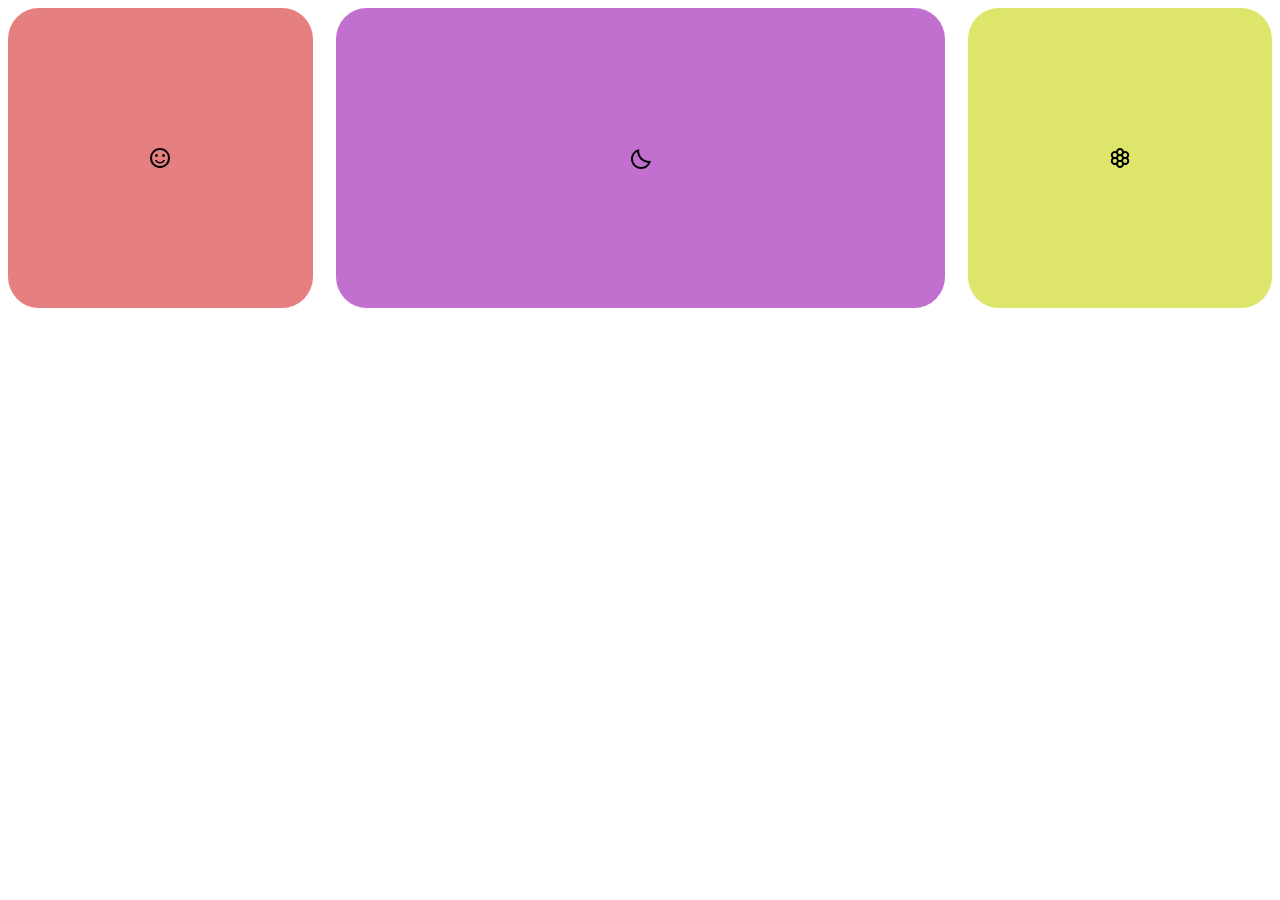
<file: index.html>
<!doctype html>
<html>
<head>
<meta charset="utf-8">
<title>Untitled Document</title>
<link href="style.css" rel="stylesheet" type="text/css">
</head>

<body>

<div class="container">
  <div class="box1"><img src="smail face.png" width="24" height="24" alt=""/></div>
  <div class="box2"><img src="moon.png" width="24" height="24" alt=""/></div>
  <div class="box3"><img src="flower.png" width="24" height="24" alt=""/></div>
</div>
</body>
</html>
</file>
<file: style.css>
@charset "utf-8";
.colT {
    background-color: #D5D5D5;
    width: auto;
    color: #FFFFFF;
    font-size: 45px;
    text-align: justify;
}
.container .box1 {
    background-color: #E67F80;
    height: 300px;
    border-radius: 31px;
    display: flex;
    flex: 1;
    justify-content: center;
    align-items: center;
}
.container .box2 {
    background-color: #C170D0;
    height: 300px;
    border-radius: 31px;
    display: flex;
    flex: 2;
    margin-right: 23px;
    margin-left: 23px;
    justify-content: center;
    align-items: center;
}
.container .box3 {
    background-color: #DDE66A;
    height: 300px;
    border-radius: 31px;
    display: flex;
    flex: 1;
    justify-content: center;
    align-items: center;
}
.container {
    align-items: flex-start;
    display: flex;
    justify-content: space-between;
}




header {
    font-size: 21px;
}


nav ul  {
    background-color: #000000;
    font-size: 17px;
}
nav {
    justify-content: center;
    align-items: center;
    display: flex;
}
</file>
